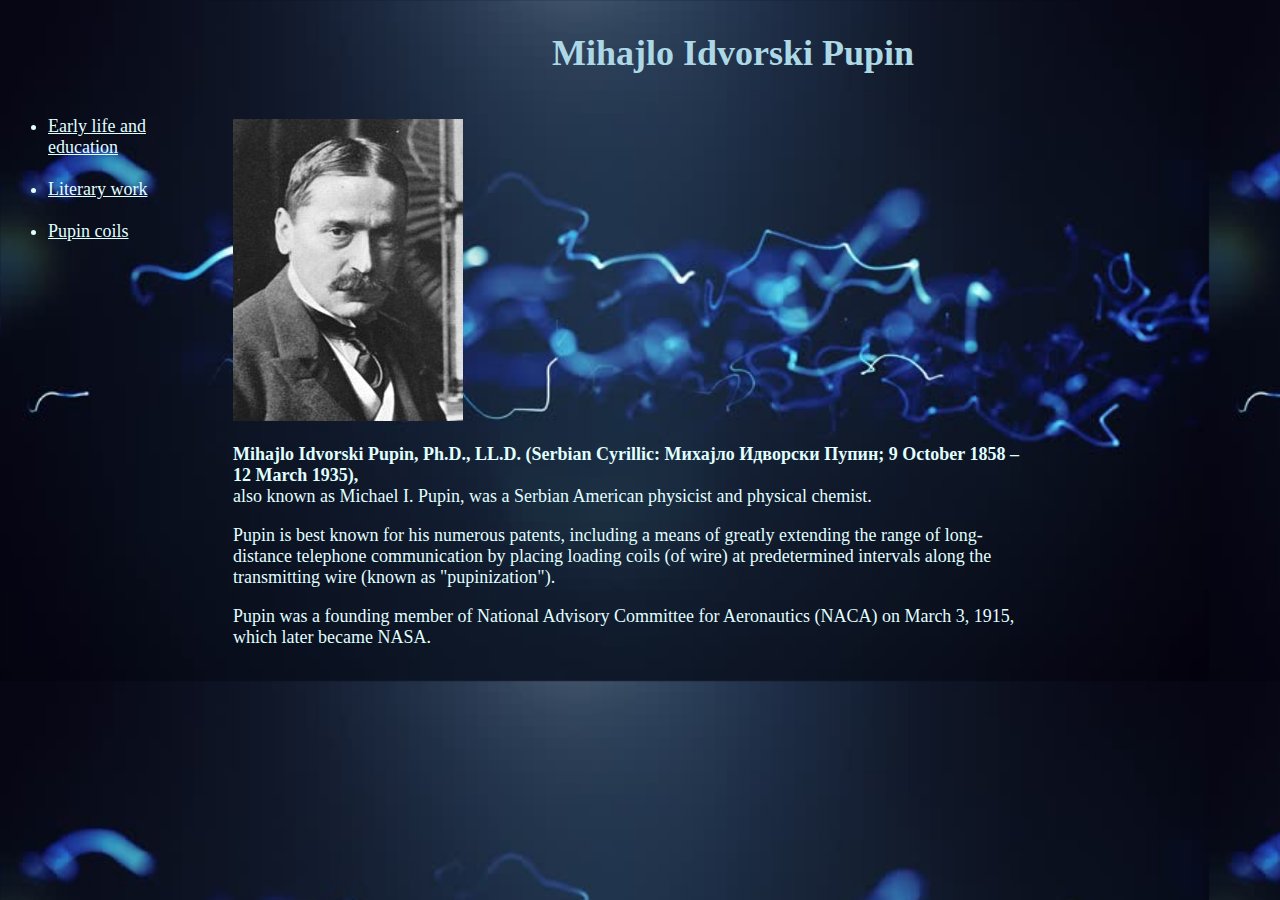
<file: index.html>
<!DOCTYPE html>
<html lang="en">
<head>
    <meta charset="UTF-8">
    <title>Mihajlo Idvorski Pupin</title>

    <link rel="stylesheet" href="style.css">
</head>

<body>
   <div class="nav">

      <ul>
            <li> <a href="early-life-and-education.html">Early life and education</a> </li> <br>

            <li> <a href="literary-work.html">Literary work</a> </li> <br>

            <li> <a href="pupin-coils.html">Pupin coils</a> </li> <br>
         </ul>

    </div>
    <div class="content">

        <div class="naslov">
         <h1>Mihajlo Idvorski Pupin</h1>
        </div>

        <br>
    
         <img src="pupin.jpg" alt="Mihajlo Pupin">
        
         <br>
         <p> <b>Mihajlo Idvorski Pupin, Ph.D., LL.D. (Serbian Cyrillic: Михајло Идворски Пупин; 9 October 1858 – 12 March 1935),</b> <br>
         also known as Michael I. Pupin, was a Serbian American physicist and physical chemist.</p> 
         <p>Pupin is best known for his numerous patents, including a means of greatly extending the range of long-distance telephone 
             communication by placing loading coils (of wire) at predetermined intervals along the transmitting wire (known as "pupinization"). </p>
         <p>Pupin was a founding member of National Advisory Committee for Aeronautics (NACA) on March 3, 1915, which later became NASA.</p>
    </div>


</body>
</html>
</file>
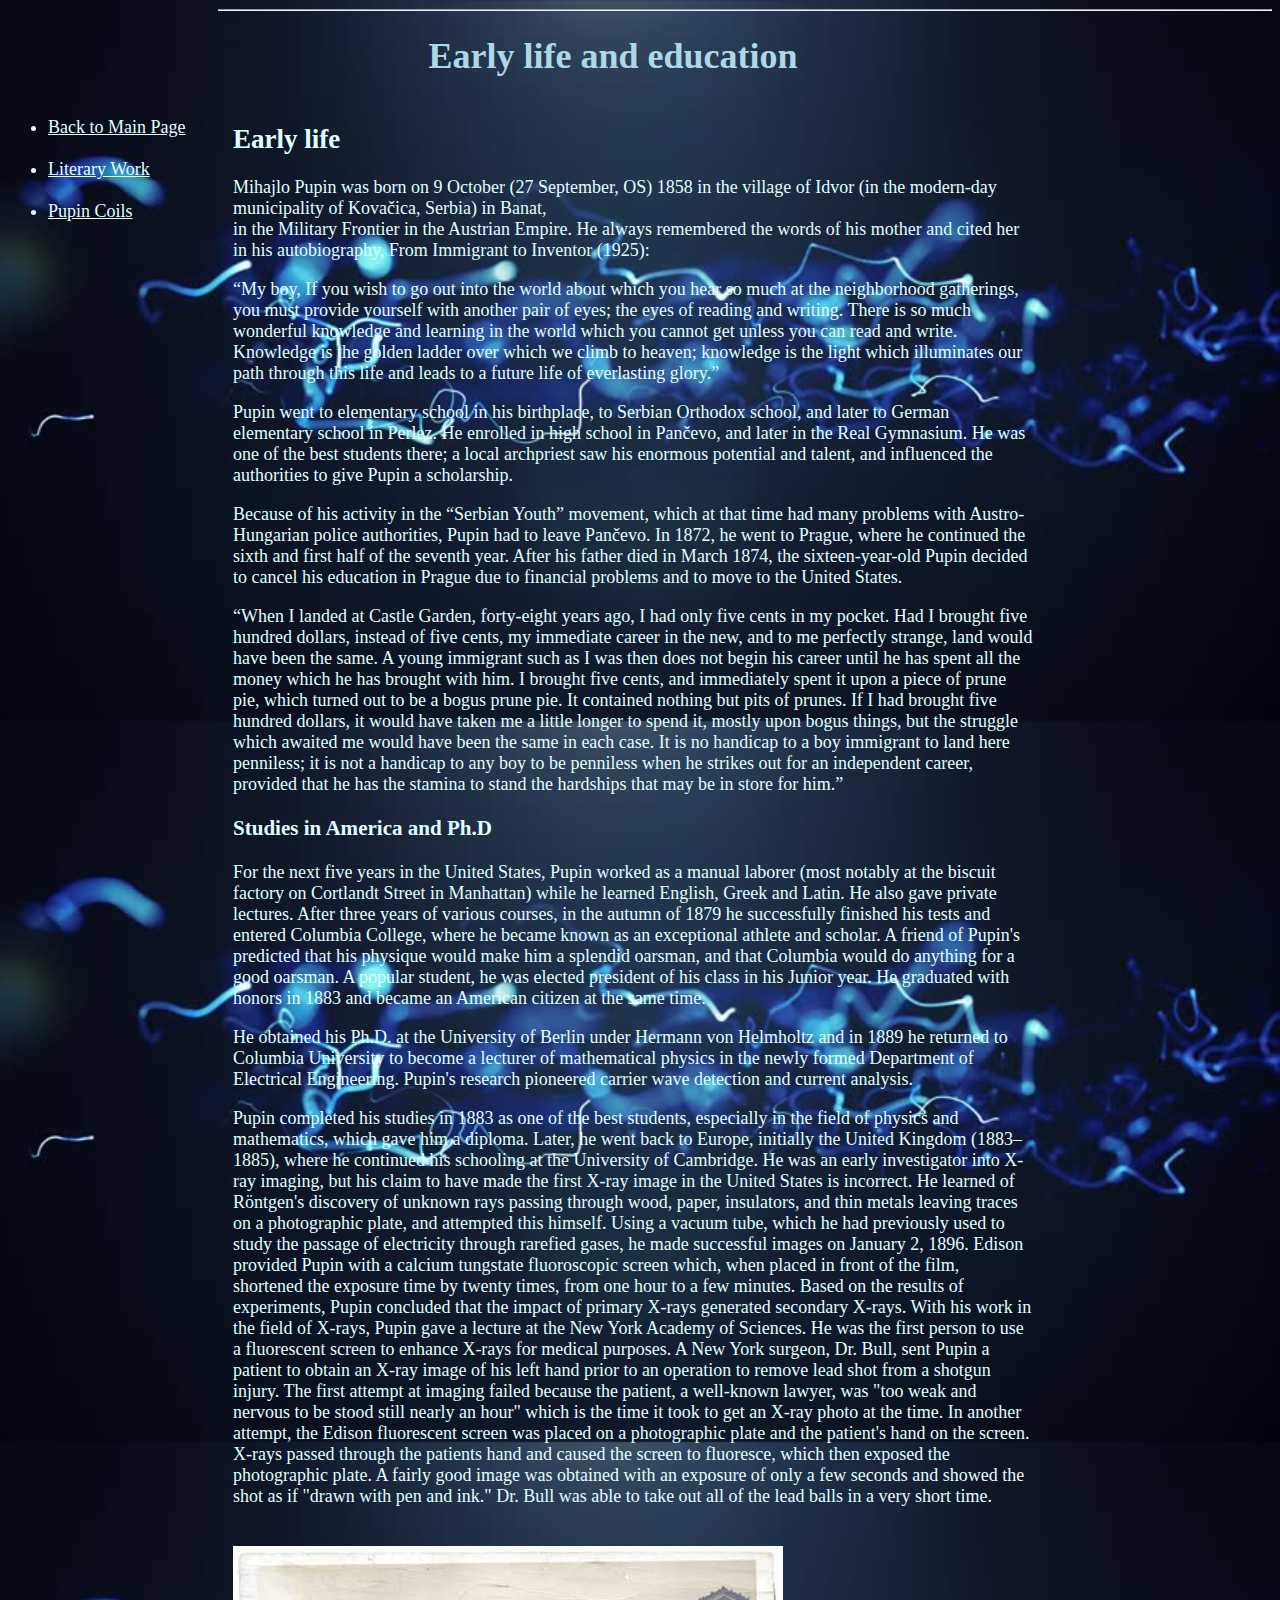
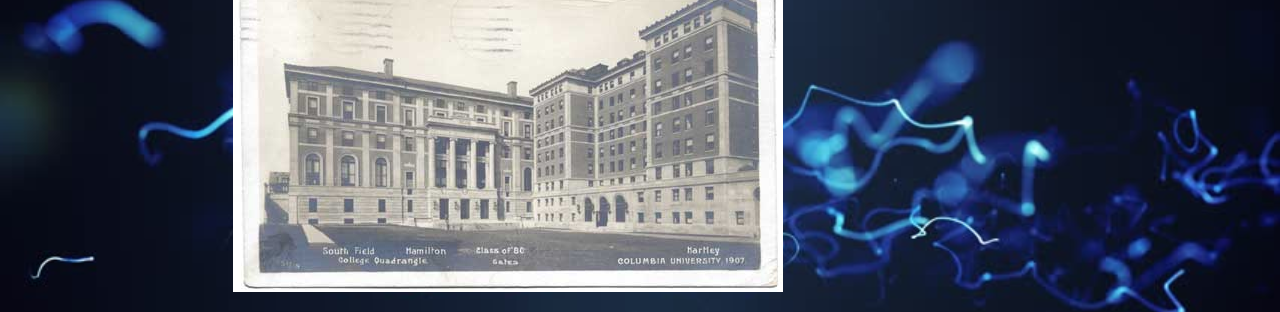
<file: early-life-and-education.html>
<!DOCTYPE html>
<html lang="en">
<head>
    <meta charset="UTF-8">
    <title>Early life and education</title>

    <link rel="stylesheet" href="style.css">
</head>
<body>

    <div class="nav">
        <ul>
                <li> <a href="index.html">Back to Main Page</a></li> <br>
                <li> <a href="literary-work.html">Literary Work</a> </li> <br>
                <li> <a href="pupin-coils.html">Pupin Coils</a> </li> <br>
        </ul>
    </div>

        <hr>
    <div class="naslov">
        <h1>Early life and education</h1>  
    </div>

    <div class="content">
    <h2>Early life</h2>  

    <p>Mihajlo Pupin was born on 9 October (27 September, OS) 1858 in the village of Idvor (in the modern-day municipality of Kovačica, Serbia) in Banat, <br>
    in the Military Frontier in the Austrian Empire. He always remembered the words of his mother and cited her in his autobiography, From Immigrant to Inventor (1925):</p>
    <p>“My boy, If you wish to go out into the world about which you hear so much at the neighborhood gatherings, you must provide yourself with another pair of eyes;
         the eyes of reading and writing. There is so much wonderful knowledge and learning in the world which you cannot get unless you can read and write. 
         Knowledge is the golden ladder over which we climb to heaven; knowledge is the light which illuminates our path through this life and leads to a future life of everlasting glory.”
    </p>
    <p>Pupin went to elementary school in his birthplace, to Serbian Orthodox school, and later to German elementary school in Perlez. 
        He enrolled in high school in Pančevo, and later in the Real Gymnasium. 
        He was one of the best students there; a local archpriest saw his enormous potential and talent, and influenced the authorities to give Pupin a scholarship.</p>
    <p>Because of his activity in the “Serbian Youth” movement, which at that time had many problems with Austro-Hungarian police authorities, Pupin had to leave Pančevo. 
       In 1872, he went to Prague, where he continued the sixth and first half of the seventh year. After his father died in March 1874, the sixteen-year-old Pupin decided to cancel his education in Prague due to financial problems and to move to the United States.
    </p>
    <p>“When I landed at Castle Garden, forty-eight years ago, I had only five cents in my pocket. Had I brought five hundred dollars, instead of five cents, my immediate career in the new, and to me perfectly strange, land would have been the same. A young immigrant such as I was then does not begin his career until he has spent all the money which he has brought with him. I brought five cents, and immediately spent it upon a piece of prune pie, which turned out to be a bogus prune pie. It contained nothing but pits of prunes. If I had brought five hundred dollars, it would have taken me a little longer to spend it, mostly upon bogus things, but the struggle which awaited me would have been the same in each case. It is no handicap to a boy immigrant to land here penniless; it is not a handicap to any boy to be penniless when he strikes out for an independent career, provided that he has the stamina to stand the hardships that may be in store for him.”</p>
    
    <h3>Studies in America and Ph.D</h3>
    <p>For the next five years in the United States, Pupin worked as a manual laborer (most notably at the biscuit factory on Cortlandt Street in Manhattan) while he learned English, Greek and Latin. He also gave private lectures. After three years of various courses, in the autumn of 1879 he successfully finished his tests and entered Columbia College, where he became known as an exceptional athlete and scholar. A friend of Pupin's predicted that his physique would make him a splendid oarsman, and that Columbia would do anything for a good oarsman. A popular student, he was elected president of his class in his Junior year. He graduated with honors in 1883 and became an American citizen at the same time.</p>
    <p>He obtained his Ph.D. at the University of Berlin under Hermann von Helmholtz and in 1889 he returned to Columbia University to become a lecturer of mathematical physics in the newly formed Department of Electrical Engineering. Pupin's research pioneered carrier wave detection and current analysis.</p>
    <p>Pupin completed his studies in 1883 as one of the best students, especially in the field of physics and mathematics, which gave him a diploma. Later, he went back to Europe, initially the United Kingdom (1883–1885), where he continued his schooling at the University of Cambridge. He was an early investigator into X-ray imaging, but his claim to have made the first X-ray image in the United States is incorrect. He learned of Röntgen's discovery of unknown rays passing through wood, paper, insulators, and thin metals leaving traces on a photographic plate, and attempted this himself. Using a vacuum tube, which he had previously used to study the passage of electricity through rarefied gases, he made successful images on January 2, 1896. Edison provided Pupin with a calcium tungstate fluoroscopic screen which, when placed in front of the film, shortened the exposure time by twenty times, from one hour to a few minutes. Based on the results of experiments, Pupin concluded that the impact of primary X-rays generated secondary X-rays. With his work in the field of X-rays, Pupin gave a lecture at the New York Academy of Sciences. He was the first person to use a fluorescent screen to enhance X-rays for medical purposes. A New York surgeon, Dr. Bull, sent Pupin a patient to obtain an X-ray image of his left hand prior to an operation to remove lead shot from a shotgun injury. The first attempt at imaging failed because the patient, a well-known lawyer, was "too weak and nervous to be stood still nearly an hour" which is the time it took to get an X-ray photo at the time. In another attempt, the Edison fluorescent screen was placed on a photographic plate and the patient's hand on the screen. X-rays passed through the patients hand and caused the screen to fluoresce, which then exposed the photographic plate. A fairly good image was obtained with an exposure of only a few seconds and showed the shot as if "drawn with pen and ink." Dr. Bull was able to take out all of the lead balls in a very short time.</p>
    

    <br>
    
    <img src="university.jpg" alt="Univerity">
    </div>

</body>
</html>
</file>
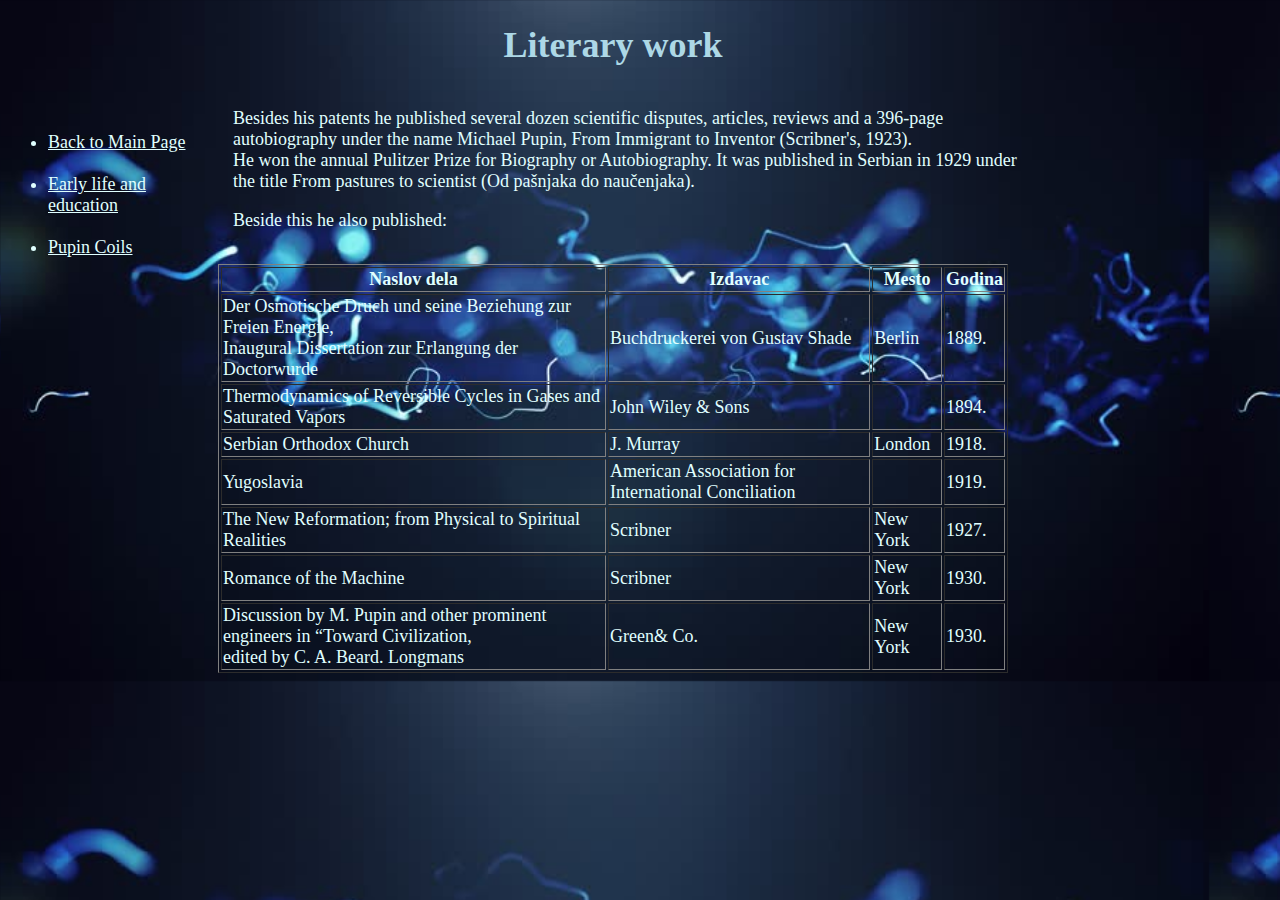
<file: literary-work.html>
<!DOCTYPE html>
<html lang="en">
<head>
    <meta charset="UTF-8">
    <title>Literary Work</title>

    <link rel="stylesheet" href="style.css">
</head>

<body>

    <div class="nav">
        <ul>
                <li> <a href="index.html">Back to Main Page</a></li> <br>
                <li> <a href="early-life-and-education.html">Early life and education</a> </li> <br>
                <li> <a href="pupin-coils.html">Pupin Coils</a> </li> <br>
        </ul>

    </div>
    <div class="naslov">
    <h1>Literary work</h1>
    </div>
    
    <div class="content">
    <p>
            Besides his patents he published several dozen scientific disputes, articles, reviews and a 396-page autobiography under the name Michael Pupin, From Immigrant to Inventor (Scribner's, 1923).
            <br> He won the annual Pulitzer Prize for Biography or Autobiography. It was published in Serbian in 1929 under the title From pastures to scientist (Od pašnjaka do naučenjaka). 
    </p>
    <p>Beside this he also published:</p>
    </div>

    <div class="tabela">
    <table border="1px solid white">
        <tr>
            <th>Naslov dela</th>
            <th>Izdavac</th>
            <th>Mesto</th>
            <th>Godina</th>
        </tr>
        <tr>
            <td>Der Osmotische Druch und seine Beziehung zur Freien Energie,<br>
                 Inaugural Dissertation zur Erlangung der Doctorwurde</td>
            <td>Buchdruckerei von Gustav Shade</td>
            <td>Berlin</td>
            <td>1889.</td>
        </tr>
        <tr>
            <td>Thermodynamics of Reversible Cycles in Gases and Saturated Vapors</td>
            <td>John Wiley & Sons</td>
            <td></td>
            <td>1894.</td>
        </tr>
        <tr>
            <td>Serbian Orthodox Church</td>
            <td>J. Murray</td>
            <td>London</td>
            <td>1918.</td>
        </tr>
        <tr>
            <td>Yugoslavia</td>
            <td>American Association for International Conciliation</td>
            <td></td>
            <td>1919.</td>
        </tr>
        <tr>
            <td>The New Reformation; from Physical to Spiritual Realities</td>
            <td>Scribner</td>
            <td>New York</td>
            <td>1927.</td>
        </tr>
        <tr>
            <td>Romance of the Machine</td>
            <td>Scribner</td>
            <td>New York</td>
            <td>1930.</td>
        </tr>
        <tr>
            <td>Discussion by M. Pupin and other prominent engineers in “Toward Civilization, <br>
                edited by C. A. Beard. Longmans
            </td>
            <td>Green& Co.</td>
            <td>New York</td>
            <td>1930.</td>
        </tr>


    </table>
    </div>

</body>
</html>
</file>
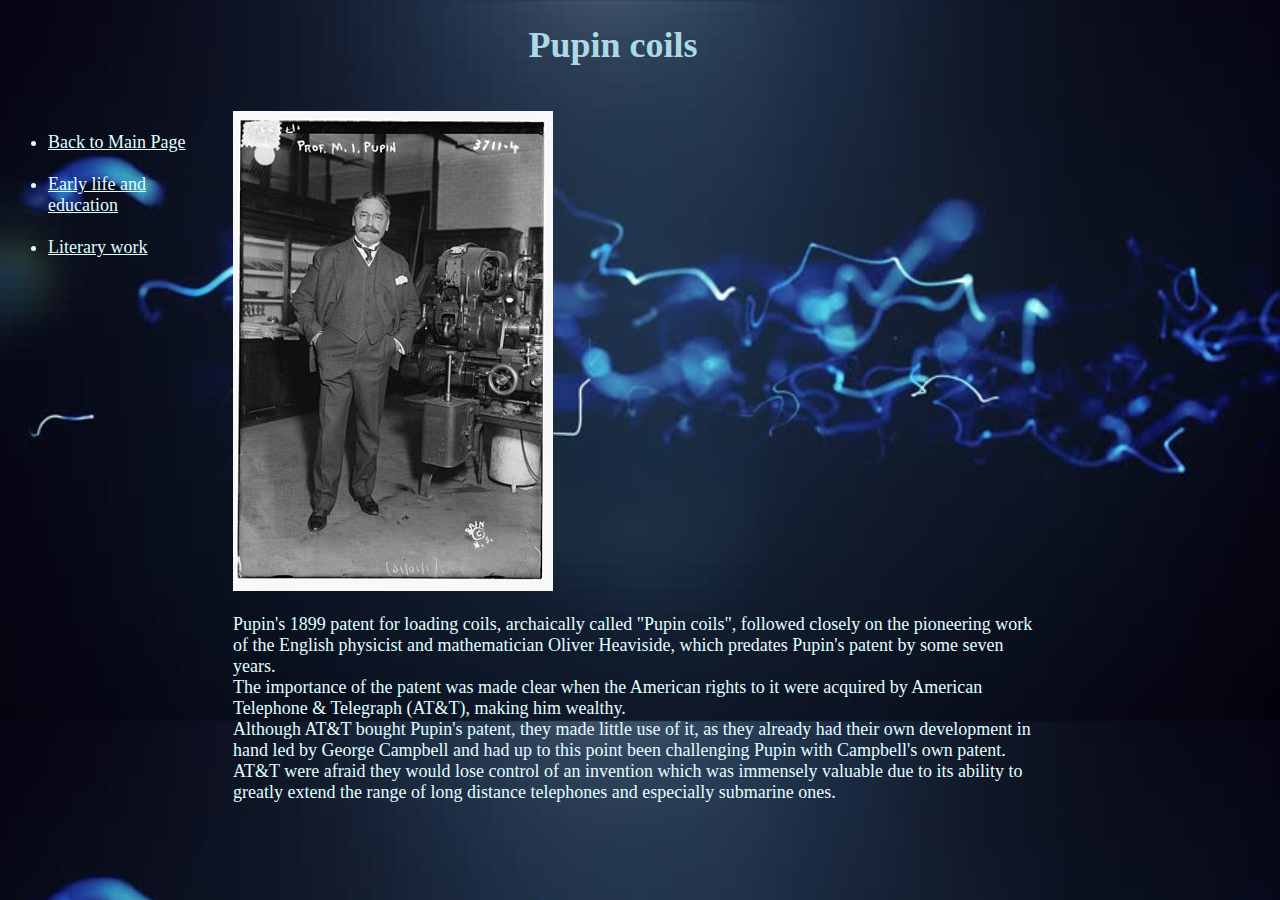
<file: pupin-coils.html>
<!DOCTYPE html>
<html lang="en">
<head>
    <meta charset="UTF-8">
    <title>Pupin Coils</title>

    <link rel="stylesheet" href="style.css">
</head>

<body>

    <div class="nav">
        <ul>
                <li> <a href="index.html">Back to Main Page</a></li> <br>
                <li> <a href="early-life-and-education.html">Early life and education</a> </li> <br>
                <li> <a href="literary-work.html">Literary work</a> </li> <br>
        </ul>
    </div>
    
    <div class="naslov">
    <h1>Pupin coils</h1>
    </div>
    <br>

    <div class="content">
    <img src="pupin-1916.jpg" alt="Pupin Coils">
    <br>
    <p>Pupin's 1899 patent for loading coils, archaically called "Pupin coils", followed closely on the pioneering work of the English physicist and mathematician Oliver Heaviside, which predates Pupin's patent by some seven years.<br> 
    The importance of the patent was made clear when the American rights to it were acquired by American Telephone & Telegraph (AT&T), making him wealthy. <br>
    Although AT&T bought Pupin's patent, they made little use of it, as they already had their own development in hand led by George Campbell and had up to this point been challenging Pupin with Campbell's own patent. AT&T were afraid they would lose control of an invention which was immensely valuable due to its ability to greatly extend the range of long distance telephones and especially submarine ones.</p>
    </div>
    
</body>
</html>
</file>
<file: style.css>
body {
    font-family: Georgia, 'Times New Roman', Times, serif;
    font-size: 18px;
    background-image: url("background.jpg");
    background-size: contain;
    color: lightcyan;
}


.nav {
    width: 200px;
    float: left;
    margin: 90px 10px 0 0;

   
}
.content {
    width: 800px;
    float: left;
    padding: 0 15px 15px 15px;
}
a {
    color: lightcyan;
}
.naslov {
    color: lightblue;
    width: 1000px;
    text-align: center;
}
.tabela {
    border-collapse: collapse;
    border-color: lightcyan;
    width: 1000px;
}
</file>
